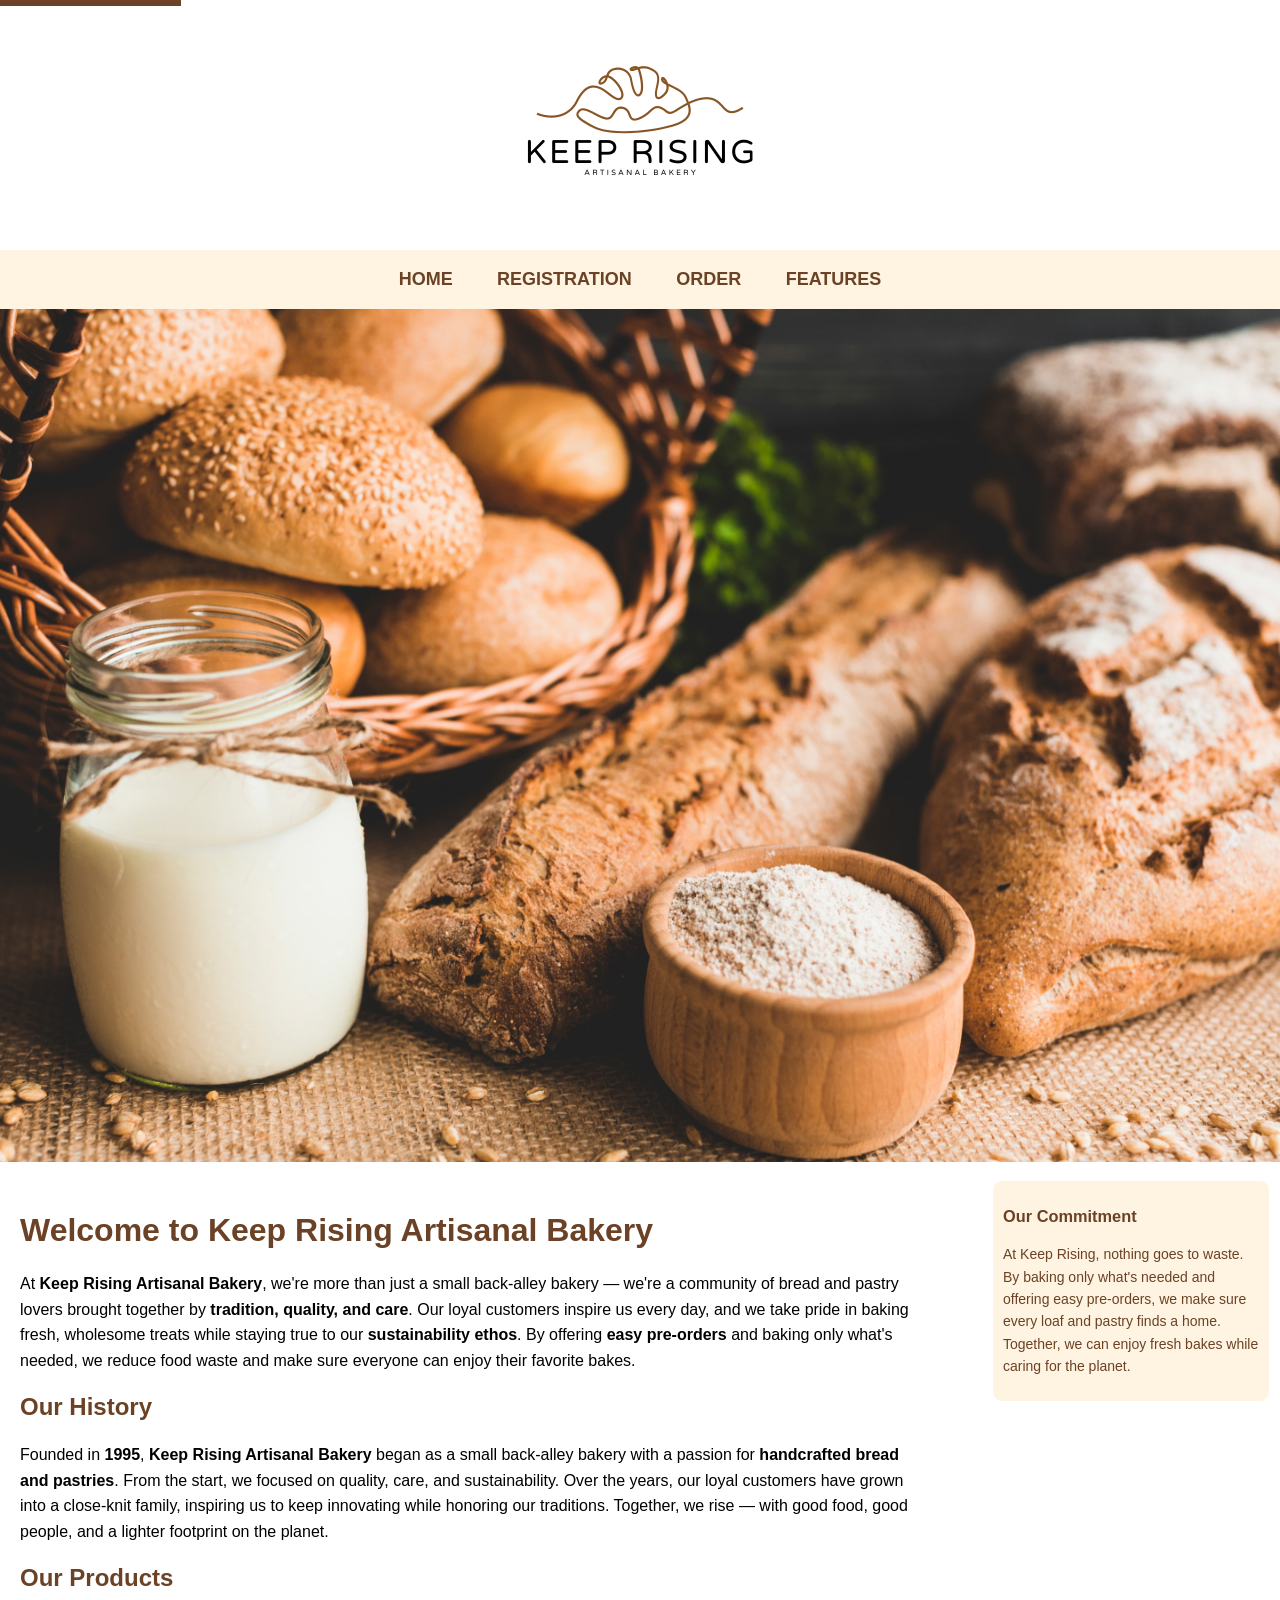
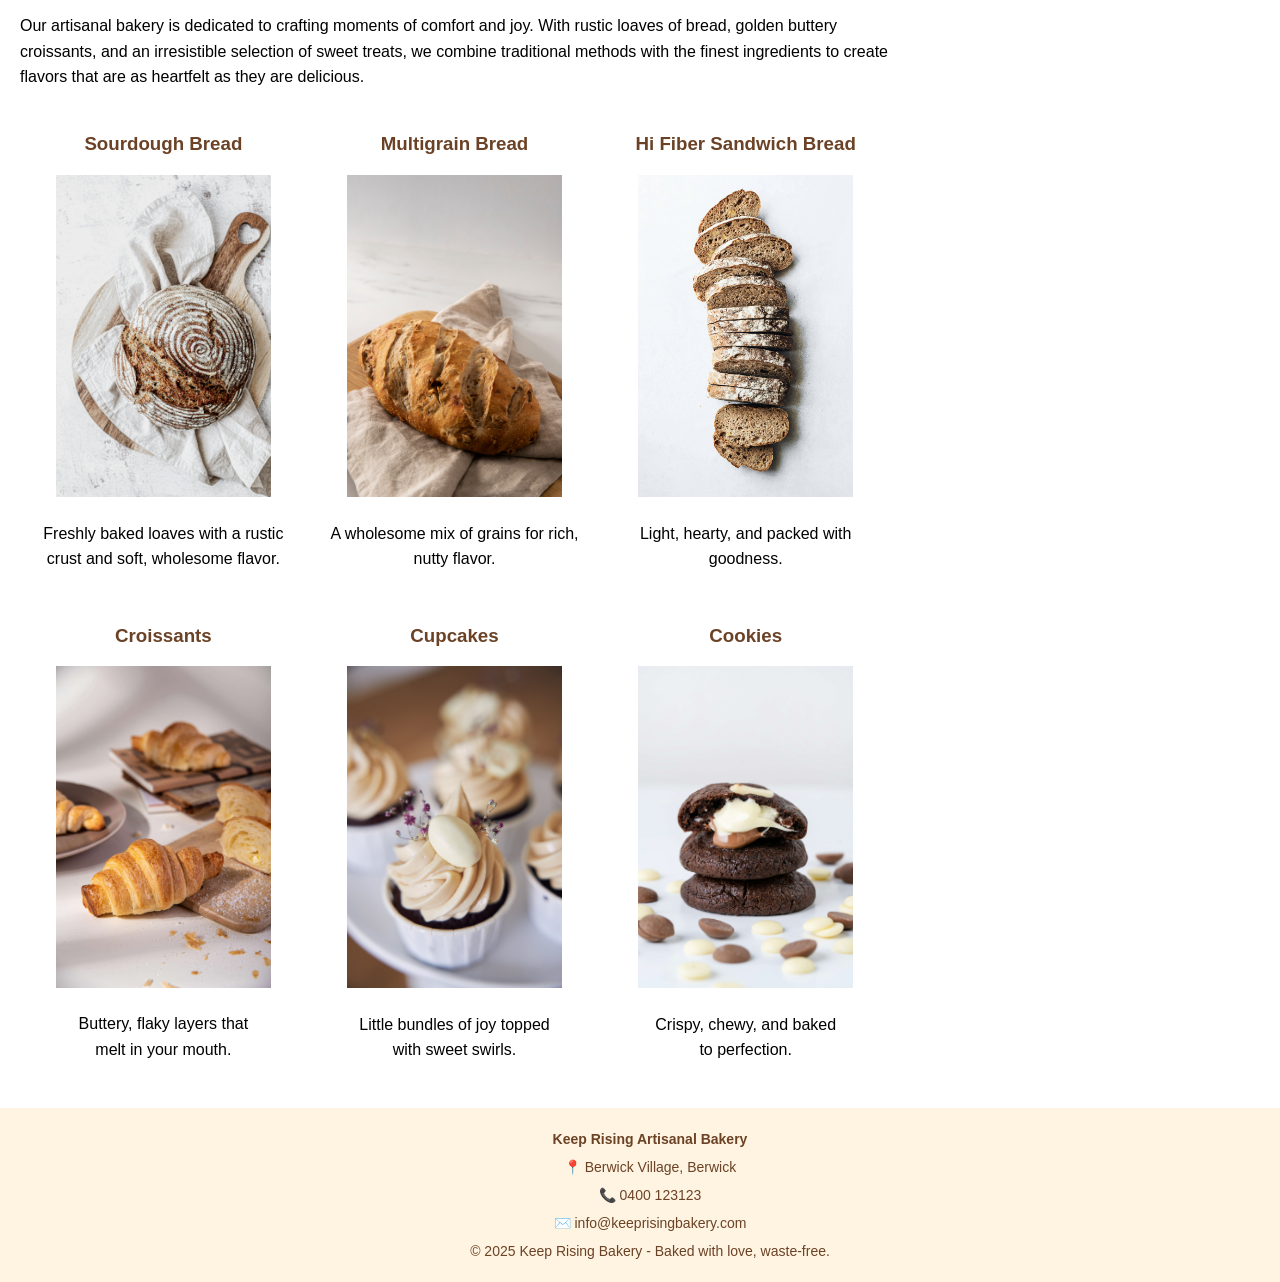
<file: index.html>
<!DOCTYPE html>
<html lang="en">
<head>
    <meta charset="UTF-8">
    <meta name="viewport" content="width=device-width, initial-scale=1.0">
    <link rel="stylesheet" href="css/styles.css">
    <script src="js/script.js"></script>
    <title>Keep Rising Artisanal Bakery-Home</title>
</head>
<body>
    <header> 
        <img src="images/logo.png" alt="Keep Rising Bakery Logo" class="logo">     
        <!-- Skip link for accessibility purpose -->
        <a href="#main_content" class="skip_link">Skip to main content</a>
        
        <!-- Navigation Menu -->
        <nav class="navbar">            
            <ul>
                <li><a href="index.html">Home</a></li>
                <li><a href="registration.html">Registration</a></li>
                <li><a href="order.html">Order</a></li>
                <li><a href="features.html">Features</a></li>
            </ul>
        </nav>    
    </header>
    <main>
        <!-- Home page image and content -->
        <!-- Freepik. (n.d.). Close‑up of golden baked bread [Photograph]. Freepik. https://www.freepik.com/free-photo/close-up-golden-baked-bread_1757789.htm -->
        <img src="images/homeimg.jpg" alt="picture of a crafted bread">
        <div id="main_content" class="main_container">
            <h1>Welcome to Keep Rising Artisanal Bakery</h1>
            <p>At <strong>Keep Rising Artisanal Bakery</strong>, we're more than just a small back-alley bakery — we're a community of bread and pastry lovers brought together by <strong>tradition, quality, and care</strong>. Our loyal customers inspire us every day, and we take pride in baking fresh, wholesome treats while staying true to our <strong>sustainability ethos</strong>. By offering <strong>easy pre-orders</strong> and baking only what's needed, we reduce food waste and make sure everyone can enjoy their favorite bakes.
            </p>
            <h2>Our History</h2>
            <p>Founded in <strong>1995</strong>, <strong>Keep Rising Artisanal Bakery</strong> began as a small back-alley bakery with a passion for <strong>handcrafted bread and pastries</strong>. From the start, we focused on quality, care, and sustainability. Over the years, our loyal customers have grown into a close-knit family, inspiring us to keep innovating while honoring our traditions. Together, we rise — with good food, good people, and a lighter footprint on the planet.
            </p>
        <!-- Products section -->
            <section id= "available_products" class="products">
                <h2>Our Products </h2>
                <p>Our artisanal bakery is dedicated to crafting moments of comfort and joy. With rustic loaves of bread, golden buttery croissants, and an irresistible selection of sweet treats, we combine traditional methods with the finest ingredients to create flavors that are as heartfelt as they are delicious.</p>
                <div>
                    <!-- Rawpixel.com. (n.d.). Loaf of homemade bread on wooden cutting board [Photograph]. Freepik. https://www.freepik.com/free-photo/loaf-homemade-bread-wooden-cutting-board_13462407.htm -->
                    <h3>Sourdough Bread</h3>
                    <img src="images/Sourdough.jpg" alt="an image of a sourdough bread">
                    <p>Freshly baked loaves with a rustic <br>crust and soft, wholesome flavor.</p>
                </div>
                <div>
                    <!-- https://www.freepik.com/free-photo/bread-cloth_25933932.htm -->
                    <h3>Multigrain Bread</h3>
                    <img src="images/Multigrain.jpg" alt="an image of a multigrain bread">
                    <p>A wholesome mix of grains for rich, nutty flavor.</p>
                </div>
                <div>
                    <h3>Hi Fiber Sandwich Bread</h3>
                    <!-- Author (if known). (n.d.). Sliced breads on white surface [Photograph]. Unsplash. https://unsplash.com/photos/sliced-breads-on-white-surface-WHJTaLqonkU -->
                    <img src="images/sandwich.jpg" alt="an image of a sandwich bread">
                    <p>Light, hearty, and packed with goodness.</p>
                </div>
                <div>
                    <!-- Nguyễn, T. (n.d.). Loaf of bread on wooden table [Photograph]. Pixabay. https://pixabay.com/photos/loaf-bread-wooden-table-7831355/-->
                    <h3>Croissants</h3>
                    <img src="images/croissants.jpg" alt="image of croissants">                    
                    <p>Buttery, flaky layers that <br>melt in your mouth.</p>
                </div>
                <div>
                    <h3>Cupcakes</h3>
                    <!-- Wirestock. (n.d.). Selective focus shot of delicious chocolate cupcakes with white cream topping [Photograph]. Freepik. https://www.freepik.com/free-photo/selective-focus-shot-delicious-chocolate-cupcakes-with-white-cream-topping_17245721.htm -->
                    <img src="images/cupcakes.jpg" alt="image of cupcakes">                
                    <p>Little bundles of joy topped<br> with sweet swirls.</p>
                </div>
                <div>
                    <h3>Cookies</h3>
                    <!-- Aceron, E. (2021, April 23). Chocolate cupcake with white icing on top [Photograph]. Unsplash. https://unsplash.com/photos/chocolate-cupcake-with-white-icing-on-top-3jNTCCeC7gI  -->
                    <img src="images/cookies.jpg" alt="image of Cookies">                
                    <p>Crispy, chewy, and baked<br> to perfection.</p>
                </div>
            </section>
        </div>    
            <!-- Our commitment aside bar -->
        <div class="aside_container">
            <aside>
                <h3>Our Commitment</h3>
                <p>At Keep Rising, nothing goes to waste. By baking only what's needed and offering easy pre-orders, we make sure every loaf and pastry finds a home. Together, we can enjoy fresh bakes while caring for the planet.</p>
            </aside>
        </div>
    </main>
    <!-- Footer -->
    <footer>
        <p><strong>Keep Rising Artisanal Bakery</strong></p>
        <p>📍 Berwick Village, Berwick</p>
        <p>📞 0400 123123</p>
        <p>✉️ info@keeprisingbakery.com</p>
        <p>&copy; 2025 Keep Rising Bakery - Baked with love, waste-free.</p>
    </footer>
</body>
</html>
</file>
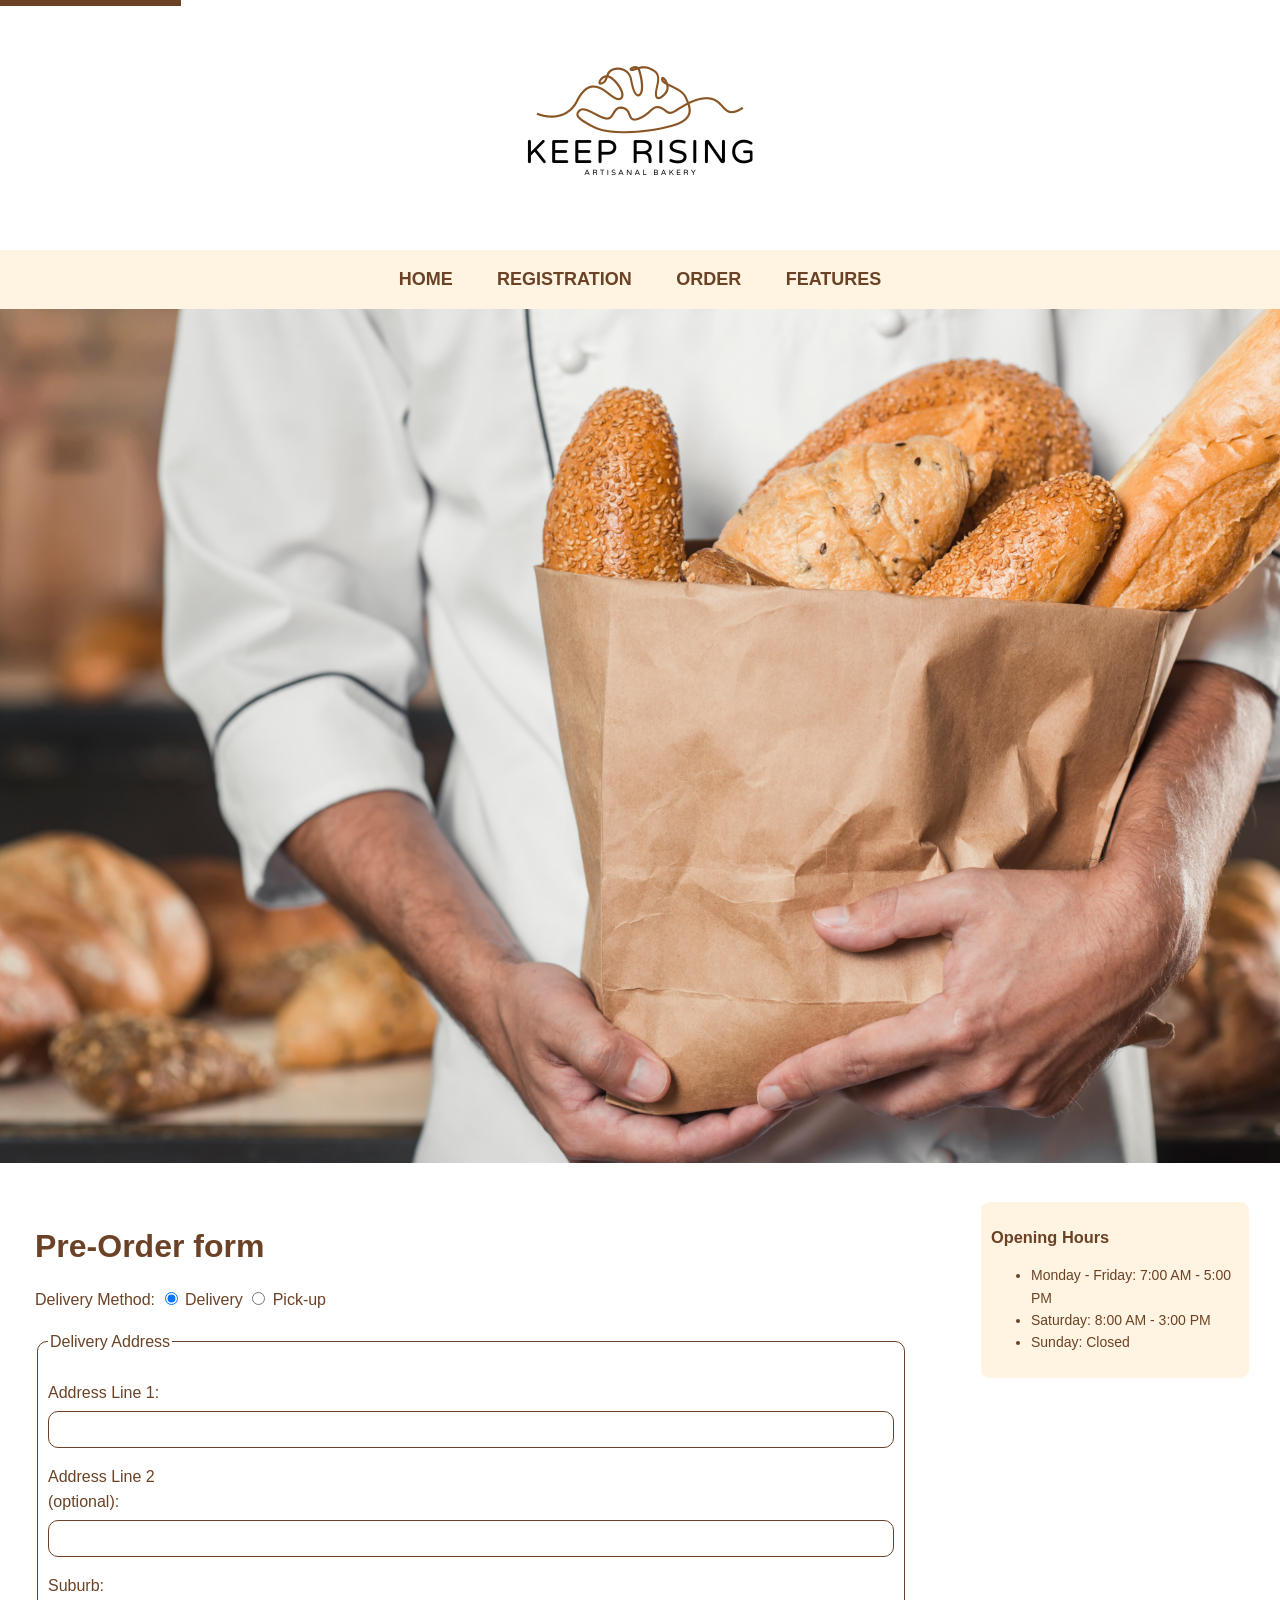
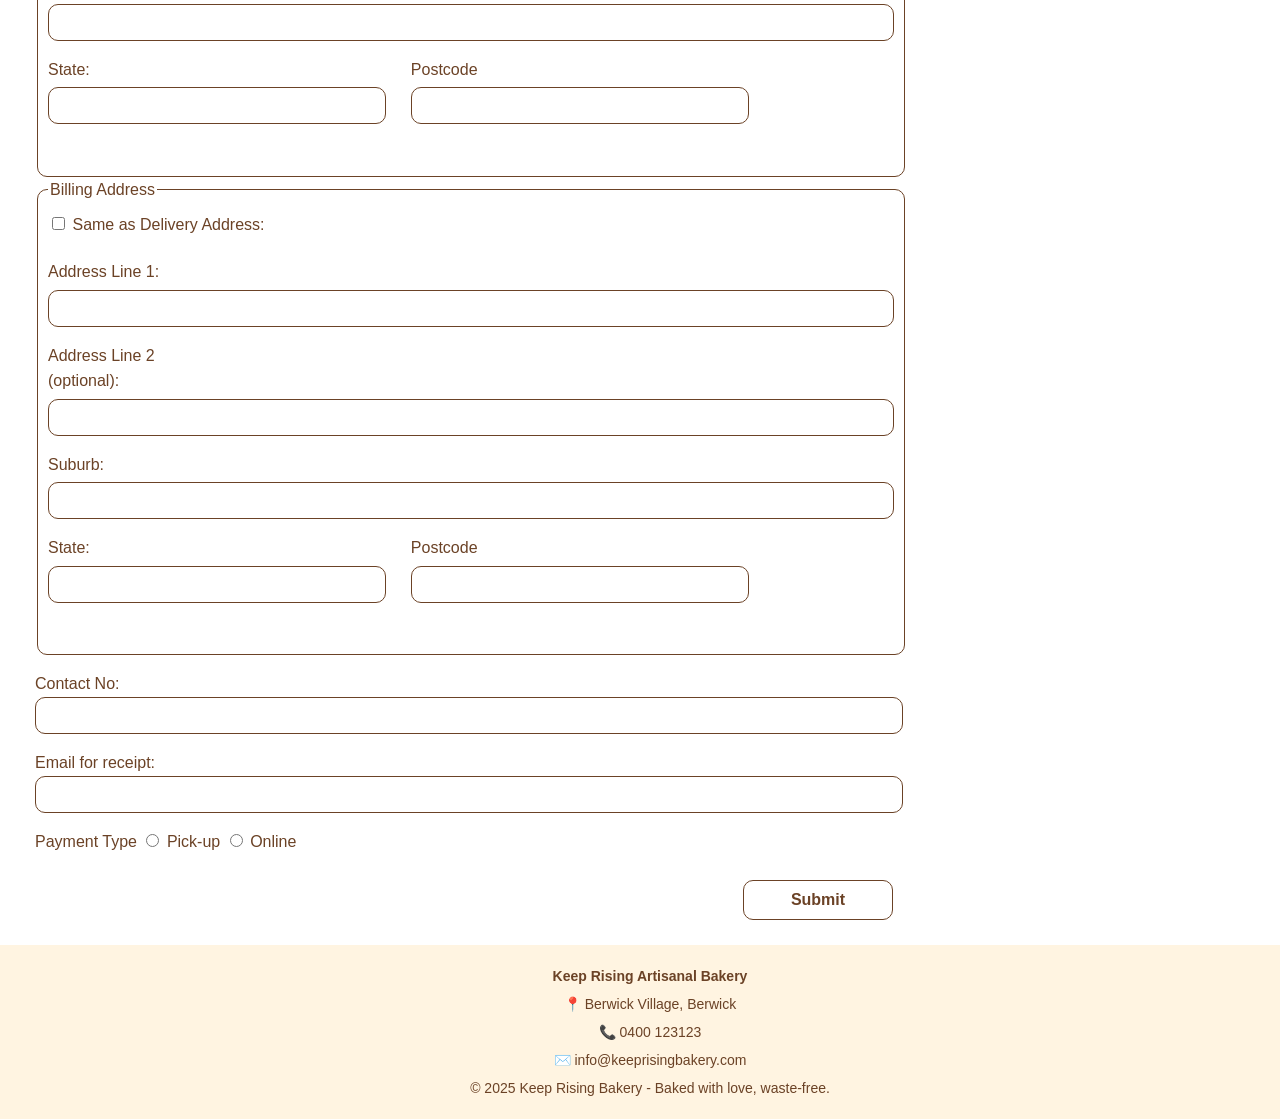
<file: order.html>
<!DOCTYPE html>
<html lang="en">
<head>
    <meta charset="UTF-8">
    <meta name="viewport" content="width=device-width, initial-scale=1.0">
    <link rel="stylesheet" href="css/styles.css">
    <script src="js/script.js"></script>
    <title>Keep Rising Artisanal Bakery-Order </title>
</head>
<body>
     <header> 
        <img src="images/logo.png" alt="Keep Rising Bakery Logo" class="logo">     
     <!-- Skip link for accessibility purpose -->
        <a href="#order_form" class="skip_link">Skip to main content</a>
       
        <!-- Navigation Menu -->
        <nav class="navbar">            
            <ul>
                <li><a href="index.html">Home</a></li>
                <li><a href="registration.html">Registration</a></li>
                <li><a href="order.html">Order</a></li>
                <li><a href="features.html">Features</a></li>
            </ul>
        </nav>    
    </header>
    <main id="main_content">
        <!-- Photo by Natalia Olivera: https://www.pexels.com/photo/artisan-bread-loaf-with-leaf-design-on-rustic-table-30666736/ -->
         <!-- Freepik. (n.d.). Close-up of male baker’s hand holding baked bread in a paper bag [Photograph]. Freepik. https://www.freepik.com/free-photo/close-up-male-baker-s-hand-holding-baked-bread-paper-bag_2966224.htm -->
        <img src="images/orderimg.jpg" alt="collection of bakery products">
        
    <!-- Pre-order form  -->
        <div class="wrapper">
            <div class="form_container">
                <h1>Pre-Order form</h1>
                <form id="preorder_form" action="https://mercury.swin.edu.au/it000000/cos10005/surveytest.php" method="post">
                    <p>
                        <span>Delivery Method:</span>                    
                        <input type="radio" id="delivery" name="delivery_method" value="D"> 
                        <label for="delivery">Delivery</label> 
                        <input type="radio" id="pickup_delivery" name="delivery_method" value="P">                   
                        <label for="pickup_delivery">Pick-up</label>
                        <span class="error" id="delivery_method_error"></span>
                    </p>
                    
                    <!-- Delivery address -->
                    <div id="delivery_address_container">
                        <fieldset>
                            <legend>Delivery Address</legend>
                            <p>
                                <label for="delivery_addLine1">Address Line 1:</label>
                                <input type="text" id="delivery_addLine1" name="delivery_addLine1">
                                <span class="error" id="delivery_addLine1_error"></span>
                            </p>
                            <p>
                                <label for="delivery_addLine2">Address Line 2 (optional):</label>
                                <input type="text" id="delivery_addLine2" name="delivery_addLine2">                                
                            </p>
                            <p>
                                <label for="delivery_suburb">Suburb:</label>
                                <input type="text" id="delivery_suburb" name="delivery_suburb">
                                <span class="error" id="delivery_suburb_error"></span>
                            </p>   
                            <p class="inline_labels">
                                <span>
                                    <label for="delivery_state">State:</label>
                                    <input type="text" id="delivery_state" name="delivery_state">
                                    <span class="error" id="delivery_state_error"></span>
                                </span>
                                <span>
                                    <label for="delivery_postcode">Postcode</label>
                                    <input type="text" id="delivery_postcode" name="delivery_postcode">
                                    <span class="error" id="delivery_postcode_error"></span>
                                </span>
                            </p>
                        </fieldset>
                    </div>
                    
                    <!-- Billing address -->
                    <div class="billing_address_container">
                        <fieldset>
                            <legend>Billing Address</legend>
                            <div class="sameas_wrapper">
                                <div id="sameas_container">
                                <input type="checkbox" id="sameas_delivery_address" name="sameas_delivery_address" value="checked">
                                <label id ="sameas" for="sameas_delivery_address">Same as Delivery Address:</label>  
                                <span class="error" id="sameas_delivery_address_error"></span>                                                     
                                </div>
                            </div>
                            <p>
                                <label for="billing_addLine1">Address Line 1:</label>
                                <input type="text" id="billing_addLine1" name="billing_addLine1">
                                <span class="error" id="billing_addLine1_error"></span>
                            </p>
                            <p>
                                <label for="billing_addLine2">Address Line 2 (optional):</label>
                                <input type="text" id="billing_addLine2" name="billing_addLine2">                                
                            </p>
                            <p>
                                <label for="billing_suburb">Suburb:</label>
                                <input type="text" id="billing_suburb" name="billing_suburb">
                                <span class="error" id="billing_suburb_error"></span>
                            </p>    
                            <p class="inline_labels">
                                <span>
                                    <label for="billing_state">State:</label>
                                    <input type="text" id="billing_state" name="billing_state">
                                    <span class="error" id="billing_state_error"></span>
                                </span>
                                <span>
                                    <label for="billing_postcode">Postcode</label>
                                    <input type="text" id="billing_postcode" name="billing_postcode">
                                    <span class="error" id="billing_postcode_error"></span>
                                </span>
                            </p>
                        </fieldset>
                    </div>
                    <p>
                        <label for="contact">Contact No:</label>
                        <input type="tel" id="contact" name="contact">
                        <span class="error" id="contact_error"></span>
                    </p>
                    <p>
                        <label for="email">Email for receipt:</label>
                        <input type="email" id="email" name="email" autocomplete="email">
                        <span class="error" id="email_error"></span>
                    </p>
                    <p>
                        <span>Payment Type</span>                    
                        <input type="radio" id="pickup_payment" name="payment_type" value="P"> 
                        <label for="pickup_payment">Pick-up</label> 
                        <input type="radio" id="online_payment" name="payment_type" value="O">                   
                        <label for="online_payment">Online</label>
                        <span class="error" id="payment_type_error"></span>
                    </p>

                    <!-- credit card details -->
                    <fieldset id="credit_card_container">
                        <legend>Credit Card Details</legend>
                        <p>
                            <span>Card Type:</span>
                            <input type ="radio" id ="master" name ="card_type" value ="m">
                            <label for = "master">Master</label>
                            <input type ="radio" id ="visa" name ="card_type" value ="v">
                            <label for = "visa">Visa</label>
                            <input type ="radio" id ="american_express" name ="card_type" value ="a">
                            <label for = "american_express">American Express</label>
                            <span class="error" id="card_type_error"></span>
                        </p>
                        <p class="inline_labels">
                            <span>
                                <label for="cardholder_name">Cardholder Name:</label>
                                <input type="text" id="cardholder_name" name="cardholder_name">
                                <span class="error" id="cardholder_name_error"></span>
                            </span>
                            <span>
                                <label id="cardno" for="card_no">Card Number:</label>
                                <input type="tel" id="card_no" name="card_no" placeholder="xxxx xxxx xxxx xxxx">
                                <span class="error" id="card_no_error"></span>
                            </span>
                        </p>
                        <p class="inline_labels">
                            <span>
                                <label for="exp_date">Exp. Date (MM/YY):</label>
                                <input type="text" id="exp_date" name="exp_date" placeholder="MM/YY">
                                <span class="error" id="exp_date_error"></span>
                            </span>
                            <span>
                                <label for="cvv">CVV:</label>
                                <input type="text" id="cvv" name="cvv" inputmode="numeric">
                                <span class="error" id="cvv_error"></span>
                            </span>
                        </p>
                    </fieldset>
                    
                    <!-- sumbit button -->
                   <input class="submit" type="submit" value="Submit">   
                </form>
            </div>
            <!-- Opening hours aside -->
            <div class="aside_container">
                <aside >
                    <h3>Opening Hours</h3>
                    <ul>
                        <li>Monday - Friday: 7:00 AM - 5:00 PM</li>
                        <li>Saturday: 8:00 AM - 3:00 PM</li>
                        <li>Sunday: Closed</li>
                    </ul>
                </aside>
            </div>    
        </div>
    </main>
    <footer>
        <p><strong>Keep Rising Artisanal Bakery</strong></p>
        <p>📍 Berwick Village, Berwick</p>
        <p>📞 0400 123123</p>
        <p>✉️ info@keeprisingbakery.com</p>
        <p>&copy; 2025 Keep Rising Bakery - Baked with love, waste-free.</p>
    </footer>
</body>
</html>
</file>
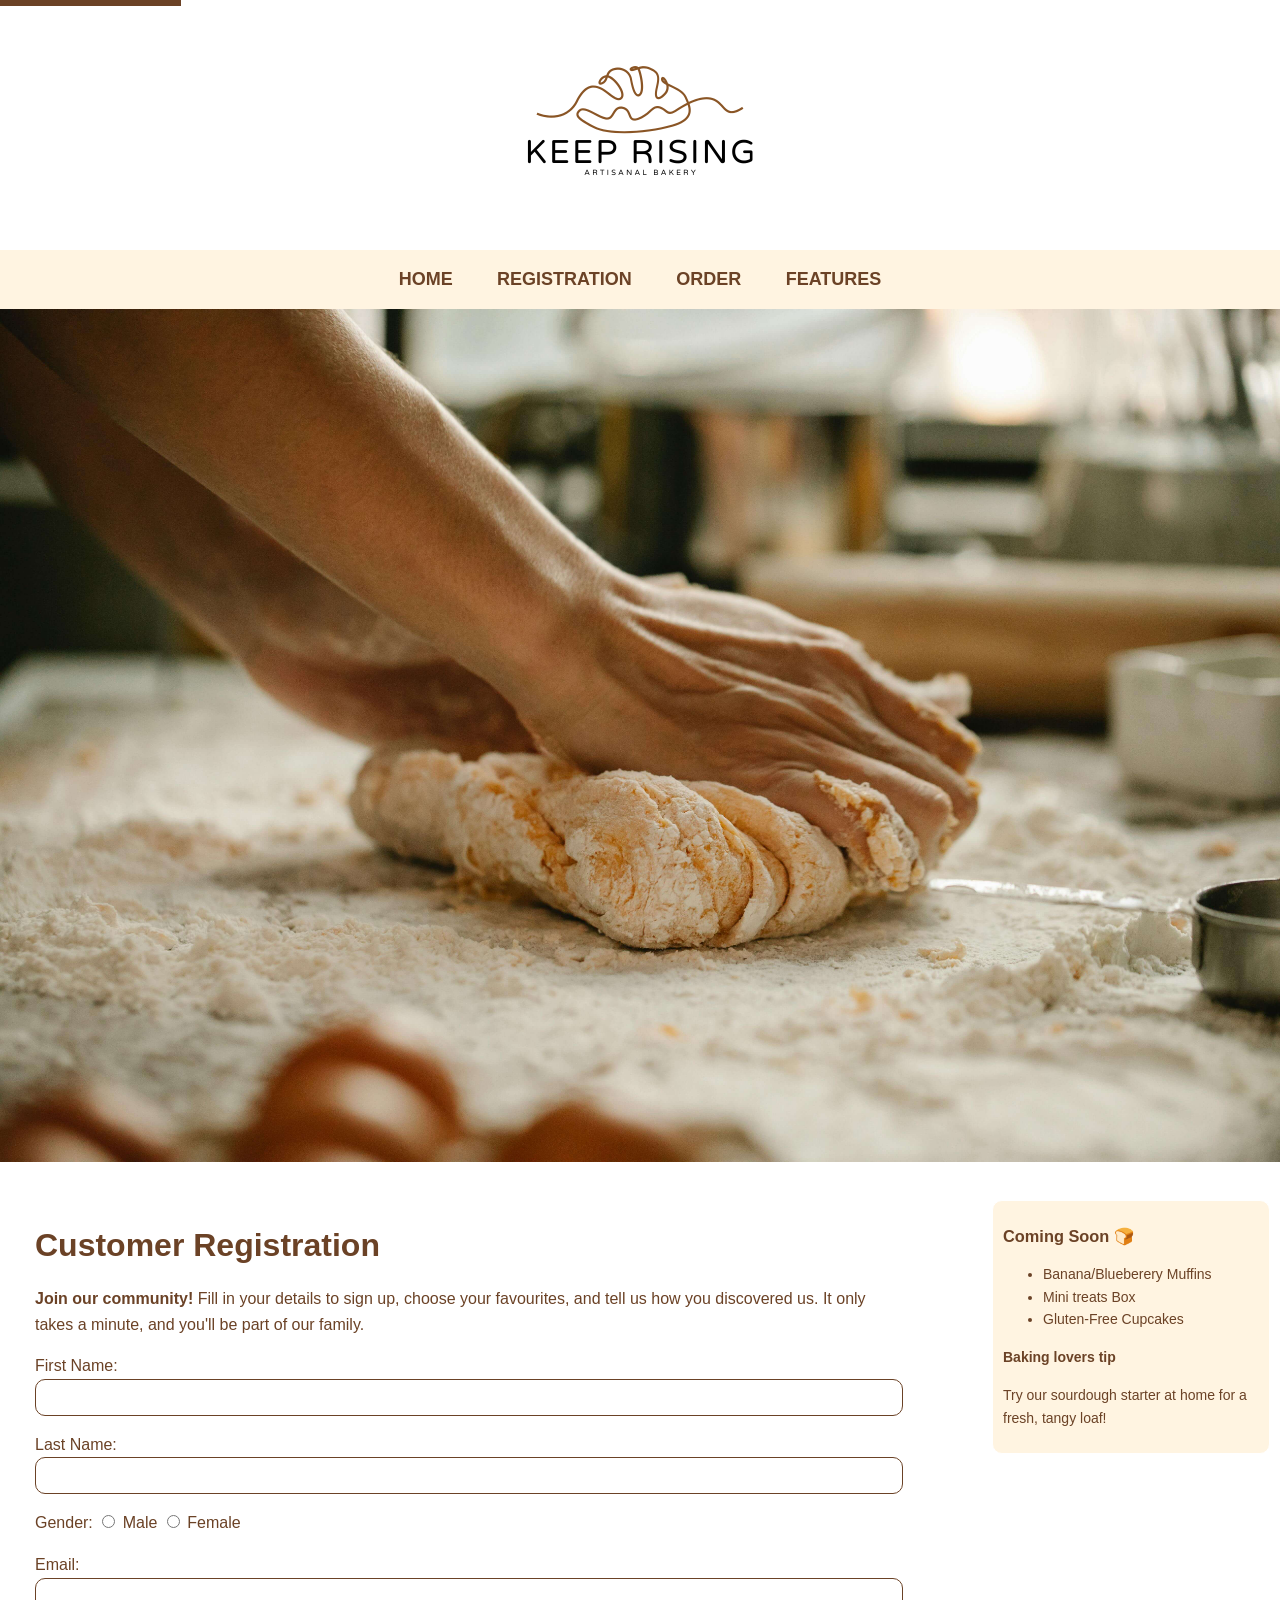
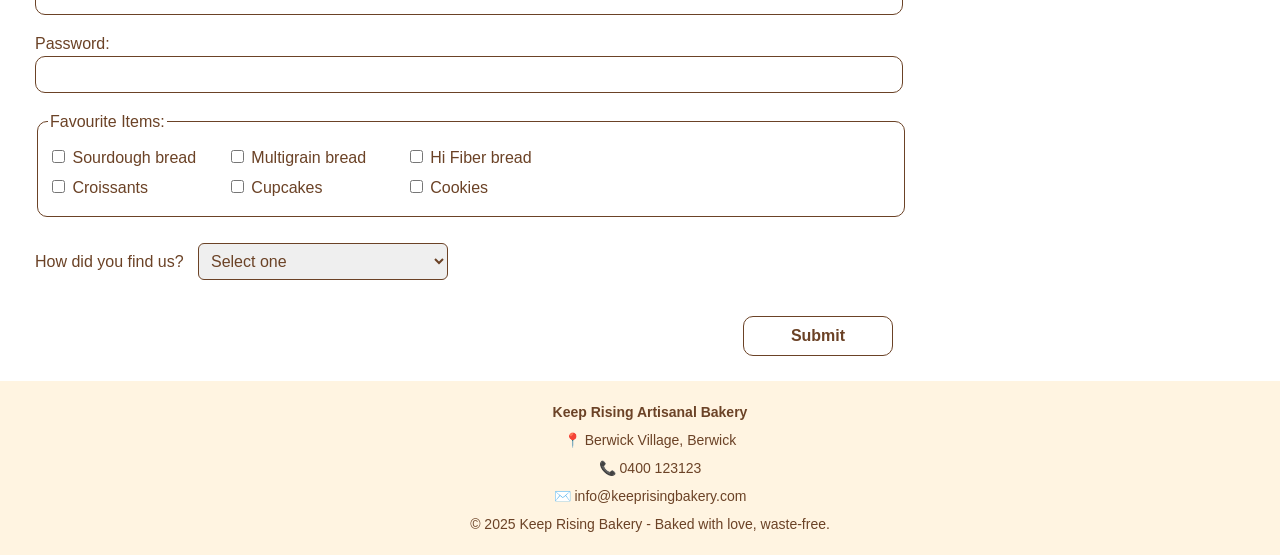
<file: registration.html>
<!DOCTYPE html>
<html lang="en">
<head>
    <meta charset="UTF-8">
    <meta name="viewport" content="width=device-width, initial-scale=1.0">
    <link rel="stylesheet" href="css/styles.css">
    <script src="js/script.js"></script>
    <title>Keep Rising Artisanal Bakery-Registration</title>
</head>
<body>
     <header> 
        <img src="images/logo.png" alt="Keep Rising Bakery Logo" class="logo">     
     <!-- Skip link for accessibility purpose -->
        <a href="#registration_form" class="skip_link">Skip to main content</a>
        
        <!-- Navigation Menu -->
        <nav class="navbar">            
            <ul>
                <li><a href="index.html">Home</a></li>
                <li><a href="registration.html">Registration</a></li>
                <li><a href="order.html">Order</a></li>
                <li><a href="features.html">Features</a></li>
            </ul>
        </nav>    
    </header>
    <main>
        <!-- Registration page image and form  -->
         <!-- Nielsen, K. (n.d.). Chef preparing dough for baking in café [Photograph]. Pexels. https://www.pexels.com/photo/chef-preparing-dough-for-baking-in-cafe-6287292/-->
        <img src="images/regimg.jpg" alt="picture of kneading">
        <div class="wrapper">
            <div class="form_container">
                <h1>Customer Registration</h1>
                <p><strong>Join our community!</strong>  Fill in your details to sign up, choose your favourites, and tell us how you discovered us. It only takes a minute, and you'll be part of our family.</p>
                <form id="registration_form" action="https://mercury.swin.edu.au/it000000/cos10005/surveytest.php" method="post">
                    <p>
                        <label for="firstname">First Name:</label>
                        <input type="text" id="firstname" name="firstname">
                        <span class="error" id="firstname_error"></span>
                    </p>
                    <p>
                        <label for="lastname">Last Name:</label>
                        <input type="text" id="lastname" name="lastname" >
                        <span class="error" id="lastname_error"></span>
                    </p>
                    <p>
                        <span>Gender:</span>
                        <input type="radio" id="male" name="gender" value="M">
                        <label for="male">Male</label>
                        <input type="radio" id="female" name="gender" value="F">
                        <label for="female">Female</label> 
                        <span class="error" id="gender_error"></span>
                    </p>
                    <p>
                        <label for="email">Email:</label>
                        <input type="email" id="email" name="email">
                        <span class="error" id="email_error"></span>
                    </p>
                    <p>
                        <label for="password">Password:</label>
                        <input type="password" id="password" name="password">
                        <span class="error" id="password_error"></span>
                    </p>
                    <fieldset>
                        <legend>Favourite Items:</legend>
                        <input type ="checkbox" id="fav1" name="fav1" value="Sourdough">
                        <label for="fav1">Sourdough bread</label>
                        <input type ="checkbox" id="fav2" name="fav2" value="MultiBread">
                        <label for="fav2">Multigrain bread</label>
                        <input type ="checkbox" id="fav3" name="fav3" value="Hifiber">
                        <label for="fav3">Hi Fiber bread</label><br>
                        <input type ="checkbox" id="fav4" name="fav4" value="Croissants">
                        <label for="fav4">Croissants</label>
                        <input type ="checkbox" id="fav5" name="fav5" value="Cupcakes">
                        <label for="fav5">Cupcakes</label>
                        <input type ="checkbox" id="fav6" name="fav6" value="cookies">
                        <label for="fav6">Cookies</label>
                         <span class="error" id="fav_error"></span>
                    </fieldset>
                
                    <p>
                        <label for="findus">How did you find us?</label>
                        <select id="findus" name="findus">
                            <option value="">Select one</option>
                            <option value="friend">Friend</option>
                            <option value="social">Social Media</option>
                            <option value="search">Searching</option>
                            <option value="local">Local</option>
                            <option value="other">Other</option>
                        </select> 
                        <span class="error" id="findus_error"></span>
                    </p>
                    <!-- submit buton -->
                       <input class="submit" type="submit" value="Submit">
                    
                </form>
            </div>
        </div>   
    </main>

        <!-- Coming soon aside -->
        <div class="aside_container">
            <aside>
                <h3>Coming Soon 🍞</h3>
                <ul>
                    <li>Banana/Blueberery Muffins</li>
                    <li>Mini treats Box</li>
                    <li>Gluten-Free Cupcakes</li>
                </ul>
                <article>
                    <h4>Baking lovers tip</h4>
                    <p>Try our sourdough starter at home for a fresh, tangy loaf!</p>
                </article>
            </aside>
        </div>
    <footer>
        <p><strong>Keep Rising Artisanal Bakery</strong></p>
        <p>📍 Berwick Village, Berwick</p>
        <p>📞 0400 123123</p>
        <p>✉️ info@keeprisingbakery.com</p>
        <p>&copy; 2025 Keep Rising Bakery - Baked with love, waste-free.</p>
    </footer>
</body>
</html>
</file>
<file: css/styles.css>
/* General body styles */
body {
  margin:0;
  font-family: Arial, Helvetica, sans-serif;
  font-size: 16px;
  line-height: 1.6;
}
/*Logo styles*/
.logo {
    display: block;    
    margin:auto;
    width: 250px; /*to adjust logo size */
}

img {
    width: 100%;
    height: auto;
}
/* Skip link styles for accessibility purposes */
.skip_link {
  position: absolute;
    top: -40px;          /* hide off-screen by default */
    left: 0;
    background-color: #6B4226;
    color: #fff;
    padding: 8px 16px;
    border:2px solid #6B4226;
    text-decoration: none;
    z-index: 100; /*to make skip link appear on top */
}

.skip_link:focus {
   top:10px;
   left:10px;
}

/* Nav bar styles */
.navbar ul {
    list-style: none;
    background: #FFF4E1;
    width: 100%;
    margin: 0px;
    padding: 0px;
    text-align: center;
}
.navbar li{
    display: inline-block;
}

.navbar a {
    color :#6B4226;
    font-family : OpenSans, Arial, sans-serif;
    font-size: 18px;
    font-weight: bold;
    text-transform: uppercase;
    text-decoration: none;
    padding: 15px 20px;
    display: block;
    transition: all 0.3s ease;

}
.navbar a:hover {
    background-color:#6B4226;
    color: #FFF4E1;
    transform: scale(1.01); 
}

/* Main Content styles */

.main_container {
    width: 70%;
    float:left;
    padding: 20px;
    margin: auto;
}

h1, h2, h3, h4 {
    color:#6B4226;
    line-height: 1.2;
}

/* Products section styles */
.products div {
    display: inline-block;
    width: 30%;      /* 3 products per row */
    margin: 1%;
    text-align: center;   
    vertical-align: top;
}

.products img {
    width: 80%;
    height: auto;
}
.products::after {
    content: "";
    display: block;
    clear: both;
}

/* Aside styles */
.aside_container {
    width: 20%;
    float: right;
    background-color: #FFF4E1;
    color: #6B4226;
    font-size: 14px;
    padding: 10px;
    margin : 10px;
    border: 1px solid white;
    border-radius: 10px;   
}

/* Registration page and Form styles*/

.wrapper{
    margin: 20px;
}

.form_container {
    width: 70%;
    float:left;
    padding: 15px;
    margin: auto;
    color: #6B4226;
}

form input[type=text],
form input[type=email],
form input[type=tel],
form input[type=password],
form fieldset {
    width: 100%;
    padding: 10px;
    color:#6B4226;
    box-sizing: border-box;
    outline: none;
    border: 1px solid #6B4226;
    border-radius: 10px;
    font-family : OpenSans, Arial, sans-serif;
}
fieldset label {
    display: inline-block;
    width: 150px;   
    margin-bottom: 5px;
}

/* Error message styles */
.error {
    color:  #FF6F00;
    font-size: 16px;
    margin-left: 10px;
}

/* Dropdown select styles */
#findus {
    width: 250px;              
    padding: 8px;    
    margin: 10px;          
    border: 1px solid #6B4226; 
    border-radius: 6px;        
    font-size: 16px;
    font-family: OpenSans, Arial, sans-serif;
    color: #6B4226;
    cursor: pointer;
}

/* Change look when hovering */
#findus:hover {
    border-color: #6B4226;
}

/* Change look when focused */
#findus:focus {
    outline: none;
    border-color: #6B4226;
}

/* Submit button styles */
.submit {
    float: right;
    width:150px;
    font-family : OpenSans, Arial, sans-serif;
    font-size: 16px;
    font-weight: bold;
    color:#6B4226;
    padding: 10px;
    margin: 10px;
    background: none;
    border: 1px solid #6B4226;;
    border-radius: 10px;
    transition: all 0.3s ease;
}

.submit:hover {
    background: #6B4226;
    color: #ffffff; 
    transform: scale(1.01); 
}

/* Order page styles*/
.inline_labels span{
    display: inline-block;
    vertical-align: top;
    margin-right: 20px;
    width: 40%;
}

#sameas{
    width: 50%
}


/* Footer styles */
footer {
    clear:both;
    width:100%;
    background-color: #FFF4E1;
    justify-content: center;
    text-align: center;
    font-size: 14px;
    color: #6B4226;
    line-height: 1;
    padding: 10px;
    margin-top: 0;
}
</file>
